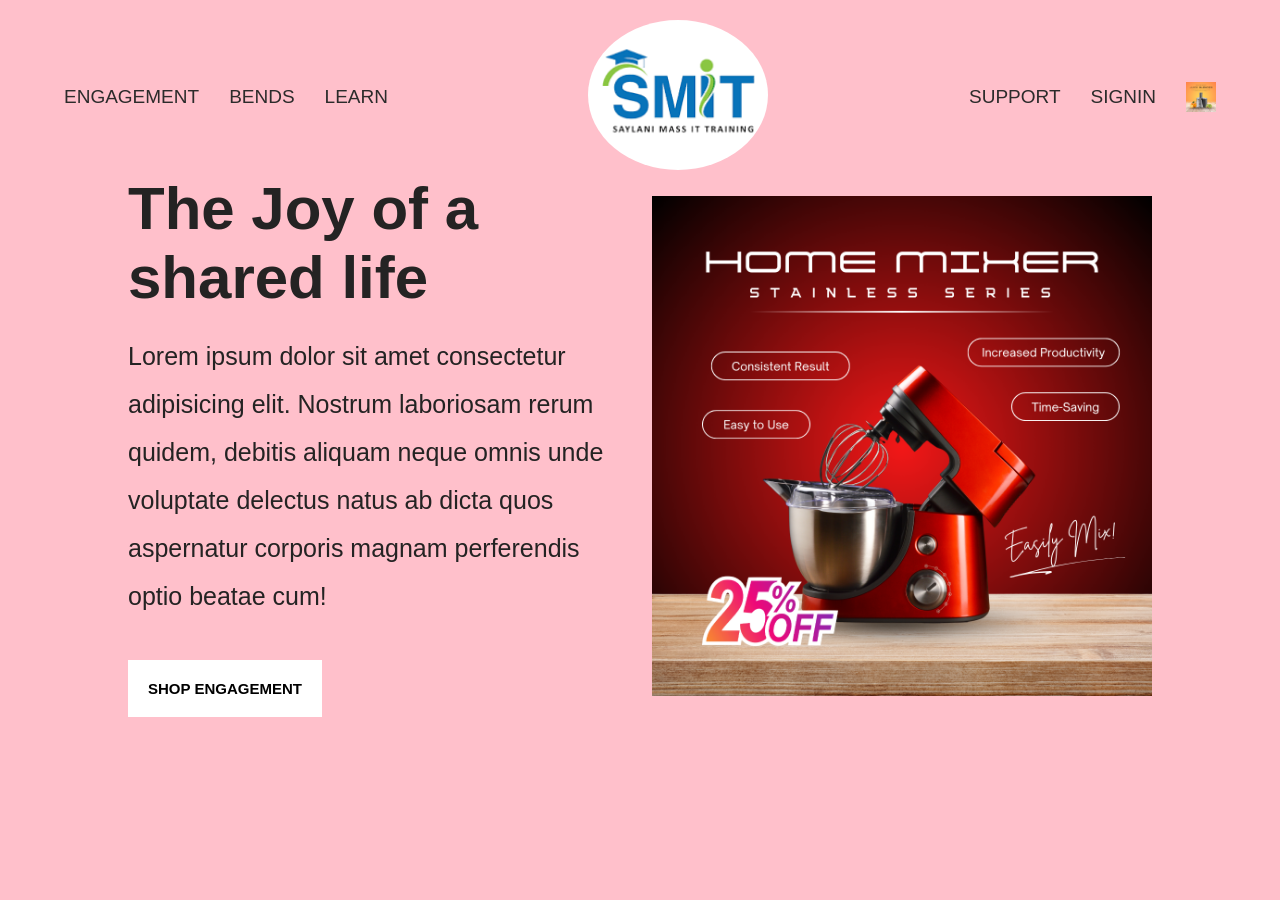
<file: 6 Dec/index.html>
<!DOCTYPE html>
<html lang="en">
<head>
    <meta charset="UTF-8">
    <meta name="viewport" content="width=device-width, initial-scale=1.0">
    <title>media quairy </title>
    <!-- 6/12/25 -->
    <link rel="stylesheet" href="style.css">
</head>
<body>
    
    <!-- navbar -->

    <div class="container">
        <div class="sec1">
            <a href="#">ENGAGEMENT </a>
            <a href="#">BENDS </a>
            <a href="#">LEARN </a>
        </div>
        <div class="logo">
            <img src="smit logo.png" alt="Logo" />
        </div>
        <div class="sec1">
            <a href="#">SUPPORT </a>
            <a href="#">SIGNIN </a>
            <img src="download2.png" alt="Search" />
        </div>
        <div class="menu">
            <img src="download3.jpg" alt="list icon" />
        </div>
    </div>

    <!-- hero section -->
    <div class="main-container">
        <div class="left-sec">
            <h1>The Joy of a shared life </h1>
            <p>Lorem ipsum dolor sit amet consectetur adipisicing elit. Nostrum laboriosam rerum quidem, debitis aliquam
                neque omnis unde voluptate delectus natus ab dicta quos aspernatur corporis magnam perferendis optio
                beatae cum!</p>
            <button>SHOP ENGAGEMENT</button>
        </div>
        <div class="right-sec">
            <img src="download1.png" alt="hero image" />
        </div>
    </div>

</body>
</html>
</file>
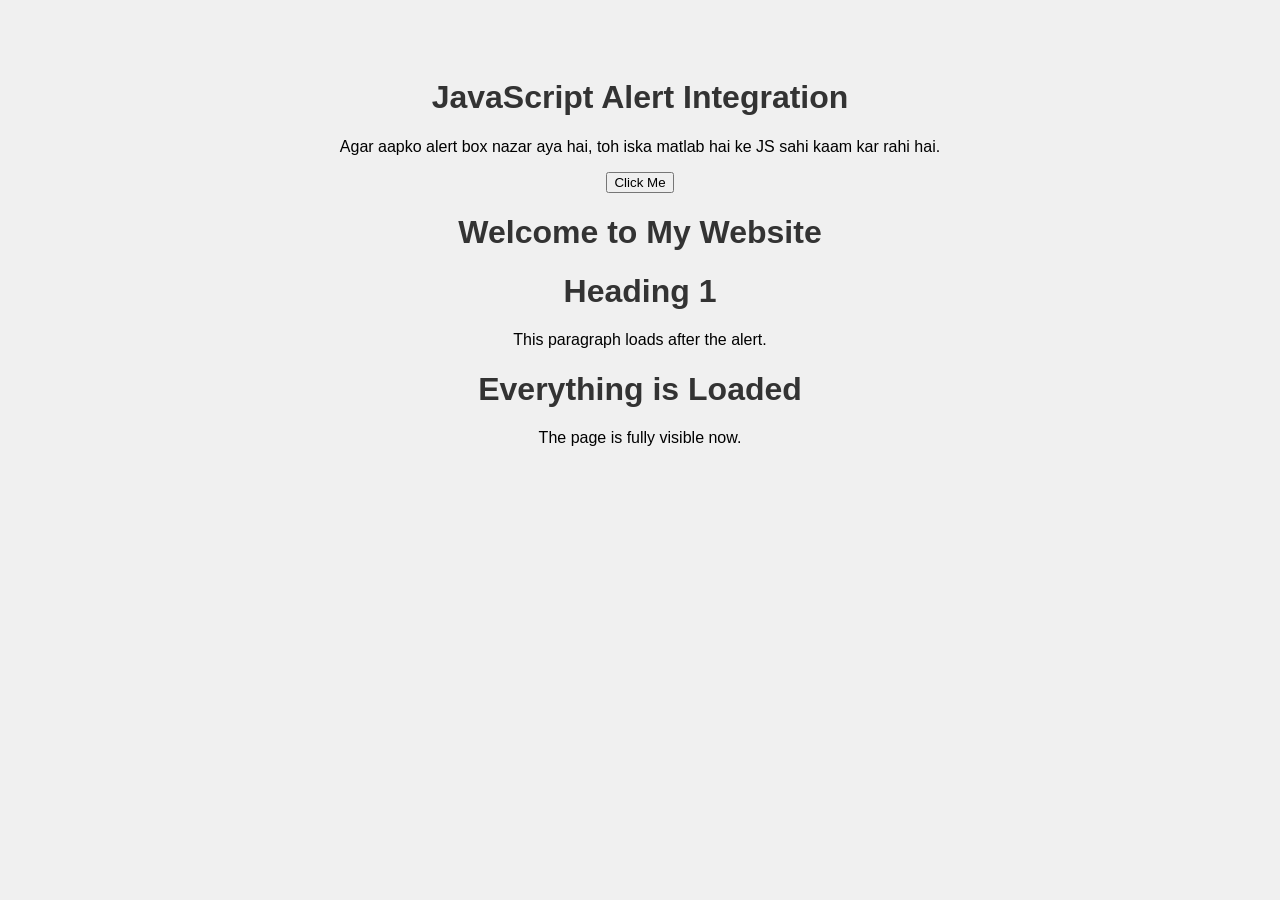
<file: chp 1/index.html>
<!DOCTYPE html>
<html lang="en">
<head>
    <meta charset="UTF-8">
    <meta name="viewport" content="width=device-width, initial-scale=1.0">
    <title>chepter 1</title>

    <script>

// q - 1. Write a script to greet your website visitor using JS alert
// box.

        // Website visitor ko greet karne ke liye alert box
alert("Welcome to our website! Hope you have a great experience.");




// q - 1. Write a script to greet your website visitor using JS alert
// box.

// Error message dikhane ke liye alert box
alert("Error! Please enter a valid password.");





// q - 3. Write a script to display following message on your web
// page: (Hint : Use line break)

// Alert box mein line break (\n) ke saath message dikhana
alert("Welcome to JS Land...\nHappy Coding!");






// q - 4. Write a script to display following messages in sequence:

// Pehla alert message
alert("Welcome to JS Land...");

// Dusra alert message jo pehle ke baad aayega
alert("Happy Coding!\nPrevent this page from creating additional dialogs.");





// q - 5. Generate the following message through browser’s
// developer console:

alert("Hello... I can run JS through my web browser's console");





// q - 6. Make use of alerts in your new/existing HTML & CSS
// project.
    
        // 1. Alert jo page load hote hi nazar aaye
        alert("Welcome to my new HTML & CSS project!");
    


//      q - 7. Practice placement of <scrip></scrip> element in
// following sections of your project in exercise 6:
// a. Head
// b. Body (before your page’s HTML)

// ALERTS | JAVASCRIPT

// Page 3 of 3

// c. Body (inside your page’s HTML)
// d. Body (after your page’s HTML) 
     
     alert("I am in the Head section");
    </script>


    <!-- q - 6 -->
    <style>
        /* Thori si CSS taake page acha lage */
        body {
            background-color: #f0f0f0;
            font-family: Arial, sans-serif;
            text-align: center;
            padding-top: 50px;
        }
        h1 { color: #333; }
    </style>
</head>
<body>

    <!-- q -6 -->
     <h1>JavaScript Alert Integration</h1>
    <p>Agar aapko alert box nazar aya hai, toh iska matlab hai ke JS sahi kaam kar rahi hai.</p>

    <button onclick="alert('You clicked the button!')">Click Me</button>



<!-- q - 7 -->
 <script>
        alert("I am in the Body (Before HTML)");
    </script>
    
    <h1>Welcome to My Website</h1>

<!-- q - 7 -->

    <h1>Heading 1</h1>
    <script>
        alert("I am inside the HTML content");
    </script>
    <p>This paragraph loads after the alert.</p>

    <!-- q - 7 -->
     
     <h1>Everything is Loaded</h1>
    <p>The page is fully visible now.</p>

    <script>
        alert("I am at the end of the Body");
    </script>
</body>
</html>
</file>
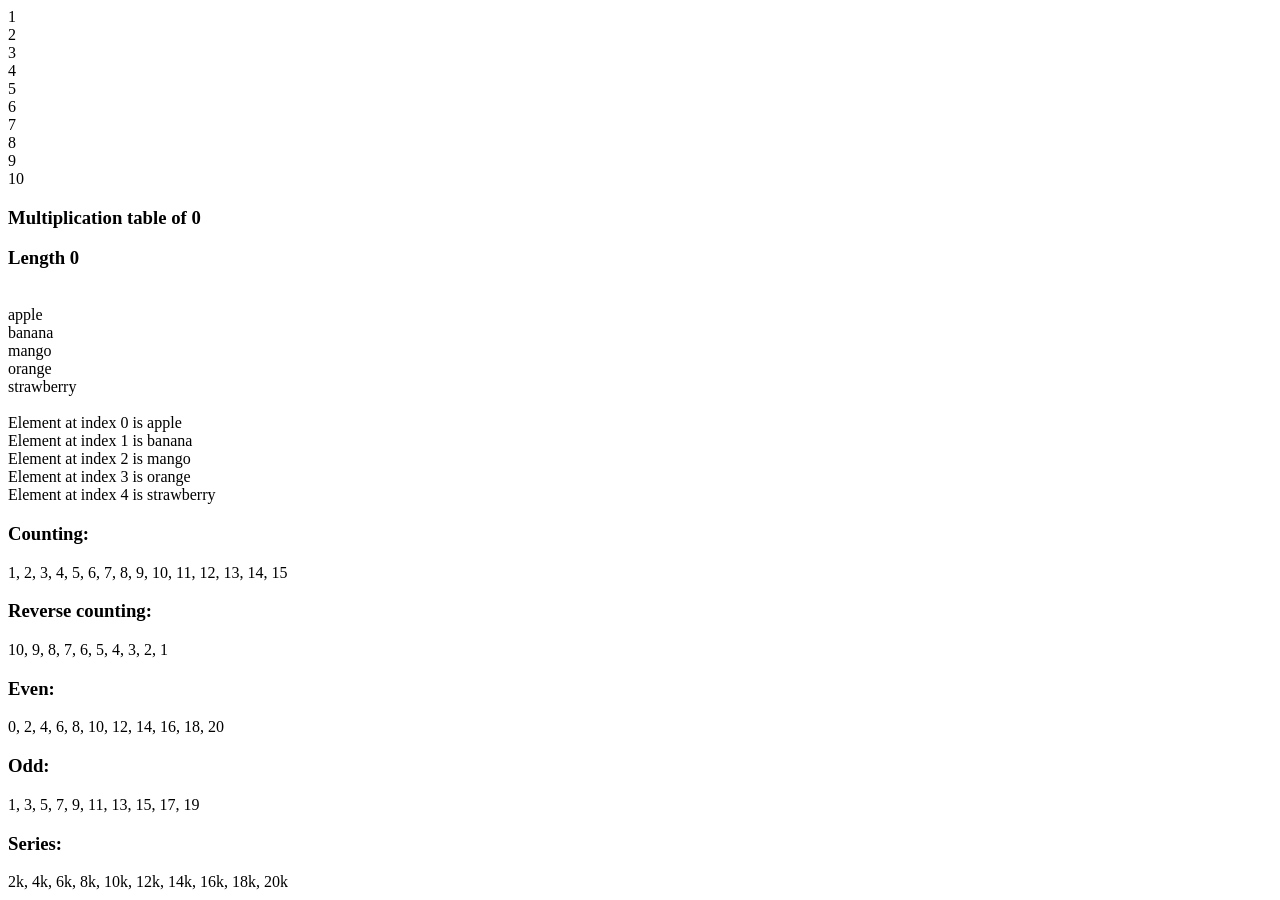
<file: chp 17 to 20/index.html>
<!DOCTYPE html>
<html lang="en">
<head>
    <meta charset="UTF-8">
    <meta name="viewport" content="width=device-width, initial-scale=1.0">
    <title>chepter 17 to 20</title>
    <script>
//       q - 1  
//       1. Declare and initialize an empty multidimensional array.
// (Array of arrays)
  

// Sirf aik khali array jo arrays ko hold karega
var mainArray = [];

// Aik aisa array jis mein 3 khali arrays pehle se mojood hain
var multiArray = [[], [], []];

multiArray[0].push("Apple"); // Pehle row mein "Apple" chala gaya





// q - 2
// 2. Declare and initialize a multidimensional array
// representing the following matrix:


// Multidimensional array initialize karna jo matrix ko represent kare
var matrix = [
    [0, 1, 2, 3],
    [1, 0, 1, 2],
    [2, 1, 0, 1]
];

// Browser console par check karne ke liye (Optional)
console.log(matrix);





// q - 3
// 3. Write a program to print numeric counting from 1 to 10.

// Numeric counting 1 se 10 tak print karne ke liye loop
for (var i = 1; i <= 10; i++) {
    document.write(i + "<br>");
}





// q - 4
// 4. Write a program to print multiplication table of any
// number using for loop. Table number & length should be
// taken as an input from user.


// 1. User se table number aur length input lein
var tableNum = Number(prompt("Enter a number to show its multiplication table:"));
var tableLength = Number(prompt("Enter length of multiplication table:"));

// 2. Heading print karein
document.write("<h3>Multiplication table of " + tableNum + "</h3>");
document.write("<h3>Length " + tableLength + "</h3><br>");

// 3. Loop ke zariye table print karein
for (var i = 1; i <= tableLength; i++) {
    document.write(tableNum + " x " + i + " = " + (tableNum * i) + "<br>");
}






// q - 5
// 5. Write a program to print items of the following array
// using for loop:
// fruits = [“apple”, “banana”, “mango”, “orange”,
// “strawberry”]


// 5. Fruits array initialize karein
var fruits = ["apple", "banana", "mango", "orange", "strawberry"];

// Pehle fruits ki list print karein
for (var i = 0; i < fruits.length; i++) {
    document.write(fruits[i] + "<br>");
}

document.write("<br>"); // Thora gap dene ke liye

// Phir har fruit ka index position print karein
for (var j = 0; j < fruits.length; j++) {
    document.write("Element at index " + j + " is " + fruits[j] + "<br>");
}





// q - 6
// 6. Generate the following series in your browser. See
// example output.
// a. Counting: 1, 2, 3, 4, 5, 6, 7, 8, 9, 10, 11, 12, 13, 14, 15
// b. Reverse counting: 10, 9, 8, 7, 6, 5, 4, 3, 2, 1
// c. Even: 0, 2, 4, 6, 8, 10, 12, 14, 16, 18, 20
// d. Odd: 1, 3, 5, 7, 9, 11, 13, 15, 17, 19
// e. Series: 2k, 4k, 6k, 8k, 10k, 12k, 14k, 16k, 18k, 20k


// a. Counting: 1 to 15
document.write("<h3>Counting:</h3>");
var counting = "";
for (var i = 1; i <= 15; i++) {
    counting += i + (i === 15 ? "" : ", ");
}
document.write(counting + "<br>");

// b. Reverse counting: 10 to 1
document.write("<h3>Reverse counting:</h3>");
var reverse = "";
for (var i = 10; i >= 1; i--) {
    reverse += i + (i === 1 ? "" : ", ");
}
document.write(reverse + "<br>");

// c. Even: 0 to 20
document.write("<h3>Even:</h3>");
var even = "";
for (var i = 0; i <= 20; i += 2) {
    even += i + (i === 20 ? "" : ", ");
}
document.write(even + "<br>");

// d. Odd: 1 to 19
document.write("<h3>Odd:</h3>");
var odd = "";
for (var i = 1; i <= 19; i += 2) {
    odd += i + (i === 19 ? "" : ", ");
}
document.write(odd + "<br>");

// e. Series: 2k, 4k, 6k... to 20k
document.write("<h3>Series:</h3>");
var series = "";
for (var i = 2; i <= 20; i += 2) {
    series += i + "k" + (i === 20 ? "" : ", ");
}
document.write(series + "<br>");





// q - 7
// 7. You have an array
// A = [“cake”, “apple pie”, “cookie”, “chips”, “patties”]
// Write a program to enable “search by user input” in an
// array.
// After searching, prompt the user whether the given item is
// found in the list or not. Example:


// 1. Array initialize karein
var A = ["cake", "apple pie", "cookie", "chips", "patties"];

// 2. User se input lein
var userInput = prompt("Welcome to ABC Bakery. What do you want to order sir/ma'am?").toLowerCase();

// 3. Search logic
var isFound = false;
var indexNum;

for (var i = 0; i < A.length; i++) {
    if (A[i] === userInput) {
        isFound = true;
        indexNum = i;
        break; // Item mil gaya toh mazeed check karne ki zaroorat nahi
    }
}

// 4. Result display karein
if (isFound) {
    document.write(userInput + " is <b>available</b> at index " + indexNum + " in our bakery");
} else {
    document.write("We are sorry. " + userInput + " is <b>not available</b> in our bakery");
}






// q - 8
// 8. Write a program to identify the largest number in the
// given array.
// A = [24, 53, 78, 91, 12].

//part 1 largest number
var A = [24, 53, 78, 91, 12];
var largest = A[0]; // Farz kiya ke 24 sab se bara hai

for (var i = 1; i < A.length; i++) {
    if (A[i] > largest) {
        largest = A[i]; // Agar koi aur bara mila, toh usay 'largest' bana do
    }
}

document.write("Array items: " + A.join(",") + "<br>");
document.write("The largest number is " + largest);




// q - 9
// 9. Write a program to identify the smallest number in the
// given array.
// A = [24, 53, 78, 91, 12]
//part 2  smallest number
var A = [24, 53, 78, 91, 12];
var smallest = A[0];

for (var i = 1; i < A.length; i++) {
    if (A[i] < smallest) {
        smallest = A[i]; // Agar koi aur chota mila, toh usay 'smallest' bana do
    }
}

document.write("Array items: " + A.join(",") + "<br>");
document.write("The smallest number is " + smallest);


// q - 10  
// 10. Write a program to print multiples of 5 ranging 1 to
//100.
// Multiples of 5 (1 to 100)
var multiples = [];

for (var i = 5; i <= 100; i += 5) {
    multiples.push(i);
}

document.write(multiples.join(", "));
    </script>
</head>
<body>
    
</body>
</html>
</file>
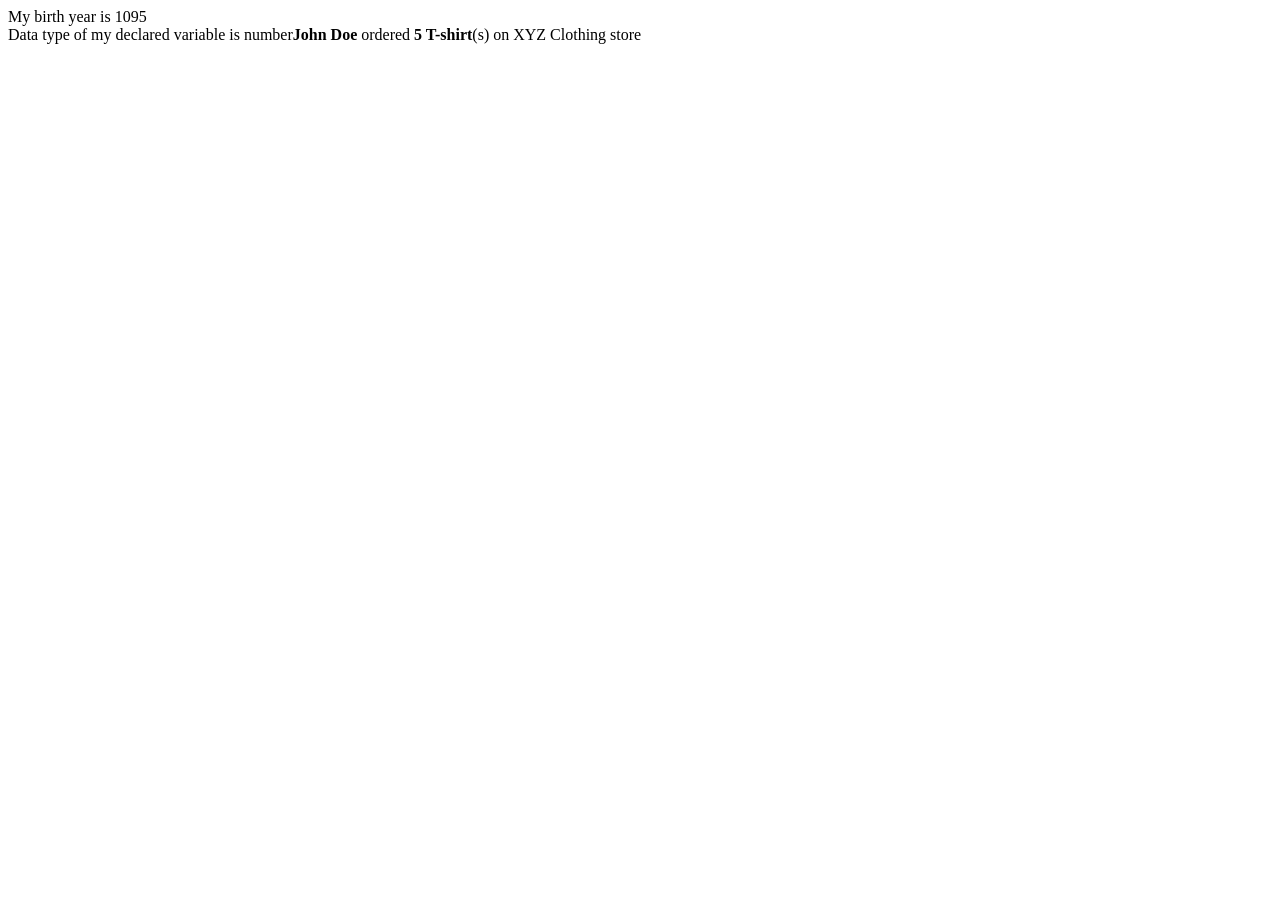
<file: chp 3/index.html>
<!DOCTYPE html>
<html lang="en">
<head>
    <meta charset="UTF-8">
    <meta name="viewport" content="width=device-width, initial-scale=1.0">
    <title>chepter 3</title>
    <script>

//     q-   1. Declare a variable called age & assign to it your age. Show
// your age in an alert box.

        // 1. Age variable banana aur usmein number store karna
var age = 15;

// 2. Alert box mein variable ko text ke sath jor kar dikhana
alert("I am " + age + " years old");





// q- 2. Declare & initialize a variable to keep track of how many
// times a visitor has visited a web page. Show his/her
// number of visits on your web page. For example: “You
// have visited this site N times”. 

// 1. Variable declare aur initialize karna
var visitCount = 14;

// 2. Alert box mein message dikhana
alert("You have visited this site " + visitCount + " times");




// q - 3. Declare a variable called birthYear & assign to it your
// birth year. Show the following message in your browser:

// 1. Variable declare karna aur birth year assign karna
var birthYear = 1995;

// 2. Browser ki screen par message aur data type dikhana
document.write("My birth year is " + 1095);
document.write("<br>Data type of my declared variable is " + typeof 1095);





// q - 4. A visitor visits an online clothing store
// www.xyzClothing.com . Write a script to store in variables
// the following information:
// a. Visitor’s name
// b. Product title
// c. Quantity i.e. how many products a visitor wants to
// order
// Show the following message in your browser: “John
// Doe ordered 5 T-shirt(s) on XYZ Clothing store”.



// 1. Variables mein data store karna
var visitorName = "John Doe";
var productTitle = "T-shirt";
var quantity = 5;

// 2. Browser ki screen par message dikhana (String Concatenation)
document.write("<b>" + visitorName + "</b> ordered " + "<b>" + quantity + " " + productTitle + "</b>(s) on XYZ Clothing store");
    </script>
</head>
<body>
    
</body>
</html>
</file>
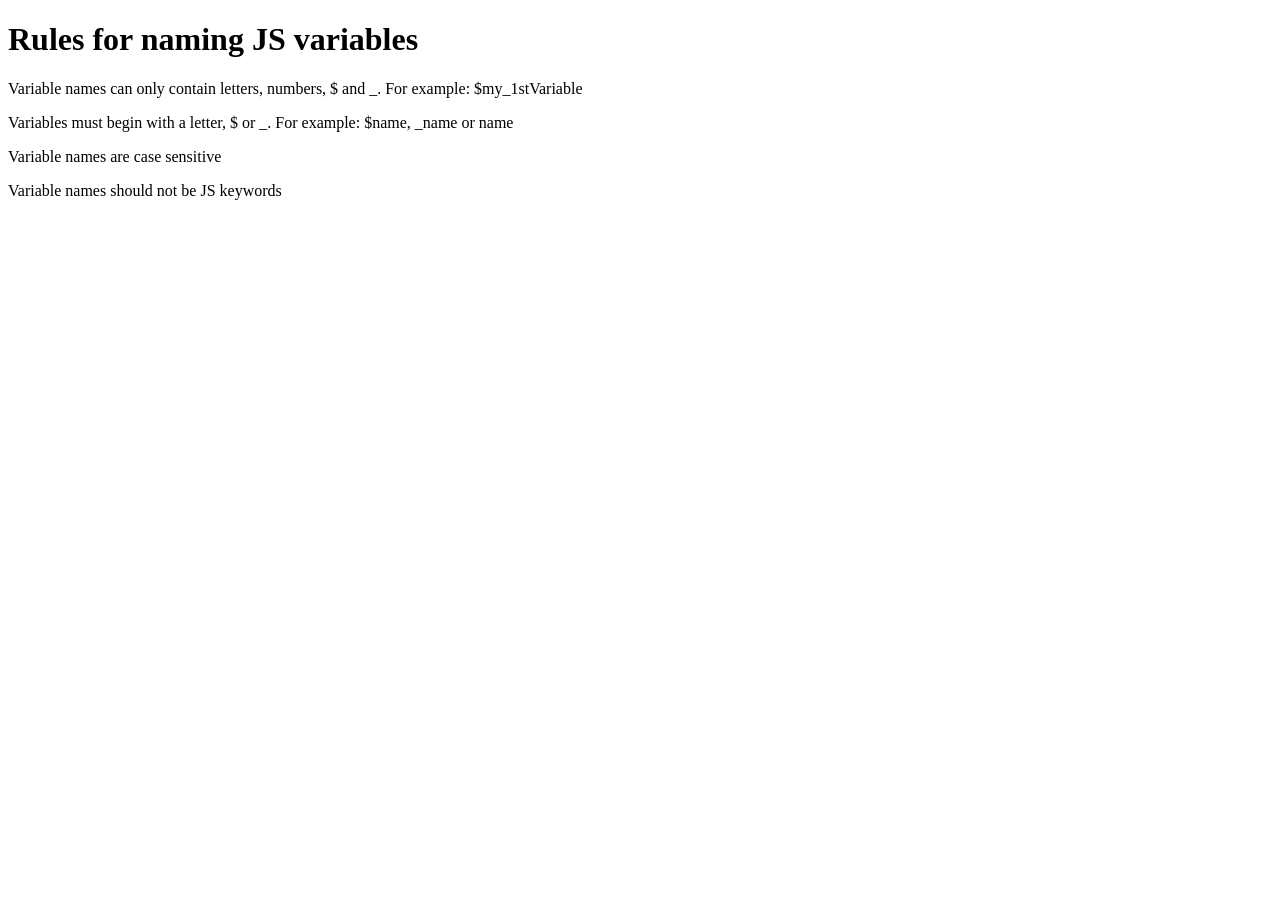
<file: chp 4/index.html>
<!DOCTYPE html>
<html lang="en">
<head>
    <meta charset="UTF-8">
    <meta name="viewport" content="width=device-width, initial-scale=1.0">
    <title>chepter 4</title>

    <script>

// q - 1. Declare 3 variables in one statement.

        // Ek hi statement (line) mein 3 variables declare karna
var firstName = "John", lastName = "Doe", age = 25;

// 2
var x = 5, y = 10, z = 15;

// 3
var user = "Ali", 
    department = "Computer Science", 
    id = 101;



// q - 2. Declare 5 legal & 5 illegal variable names.

// --- 5 LEGAL VARIABLE NAMES ---
var myName = "Zeeshan";     // Letter se shuru
var $price = 500;           // $ sign se shuru
var _user_age = 25;         // Underscore se shuru
var user123 = "Ali";        // Number aakhir mein
var firstName = "Ahmed";    // camelCase (Standard)

console.log("Legal variables are working fine!");


// --- 5 ILLEGAL VARIABLE NAMES (Inhein uncomment karenge toh error aayega) ---

// var 1stVisitor = "John";  // GHALAT: Number se shuru nahi ho sakta
// var my-variable = 10;     // GHALAT: Hyphen (-) allowed nahi hai
// var user name = "Sara";   // GHALAT: Space allowed nahi hai
// var var = "test";         // GHALAT: 'var' aik reserved keyword hai
// var alert! = "Hello";     // GHALAT: Special character (!) allowed nahi hai




// q - 3. Display this in your browser

// a) A heading stating “Rules for naming JS variables”
// b) Variable names can only contain ______, ______,
// ______ and ______.
// For example $my_1stVariable
// c) Variables must begin with a ______, ______ or
// _____. For example $name, _name or name
// d) Variable names are case _________
// e) Variable names should not be JS _________

// Heading display karna
document.write("<h1>Rules for naming JS variables</h1>");

// Rules display karna
document.write("<p>Variable names can only contain letters, numbers, $ and _. For example: $my_1stVariable</p>");
document.write("<p>Variables must begin with a letter, $ or _. For example: $name, _name or name</p>");
document.write("<p>Variable names are case sensitive</p>");
document.write("<p>Variable names should not be JS keywords</p>");


// b) Variable names can only "contain" , "numbers", "$" and "_".

// c) Variables must begin with a "letter", "$"" or "_".

// d) Variable names are case "sensitive".

// e) Variable names should not be JS "keywords".
    </script>
</head>
<body>
    
</body>
</html>
</file>
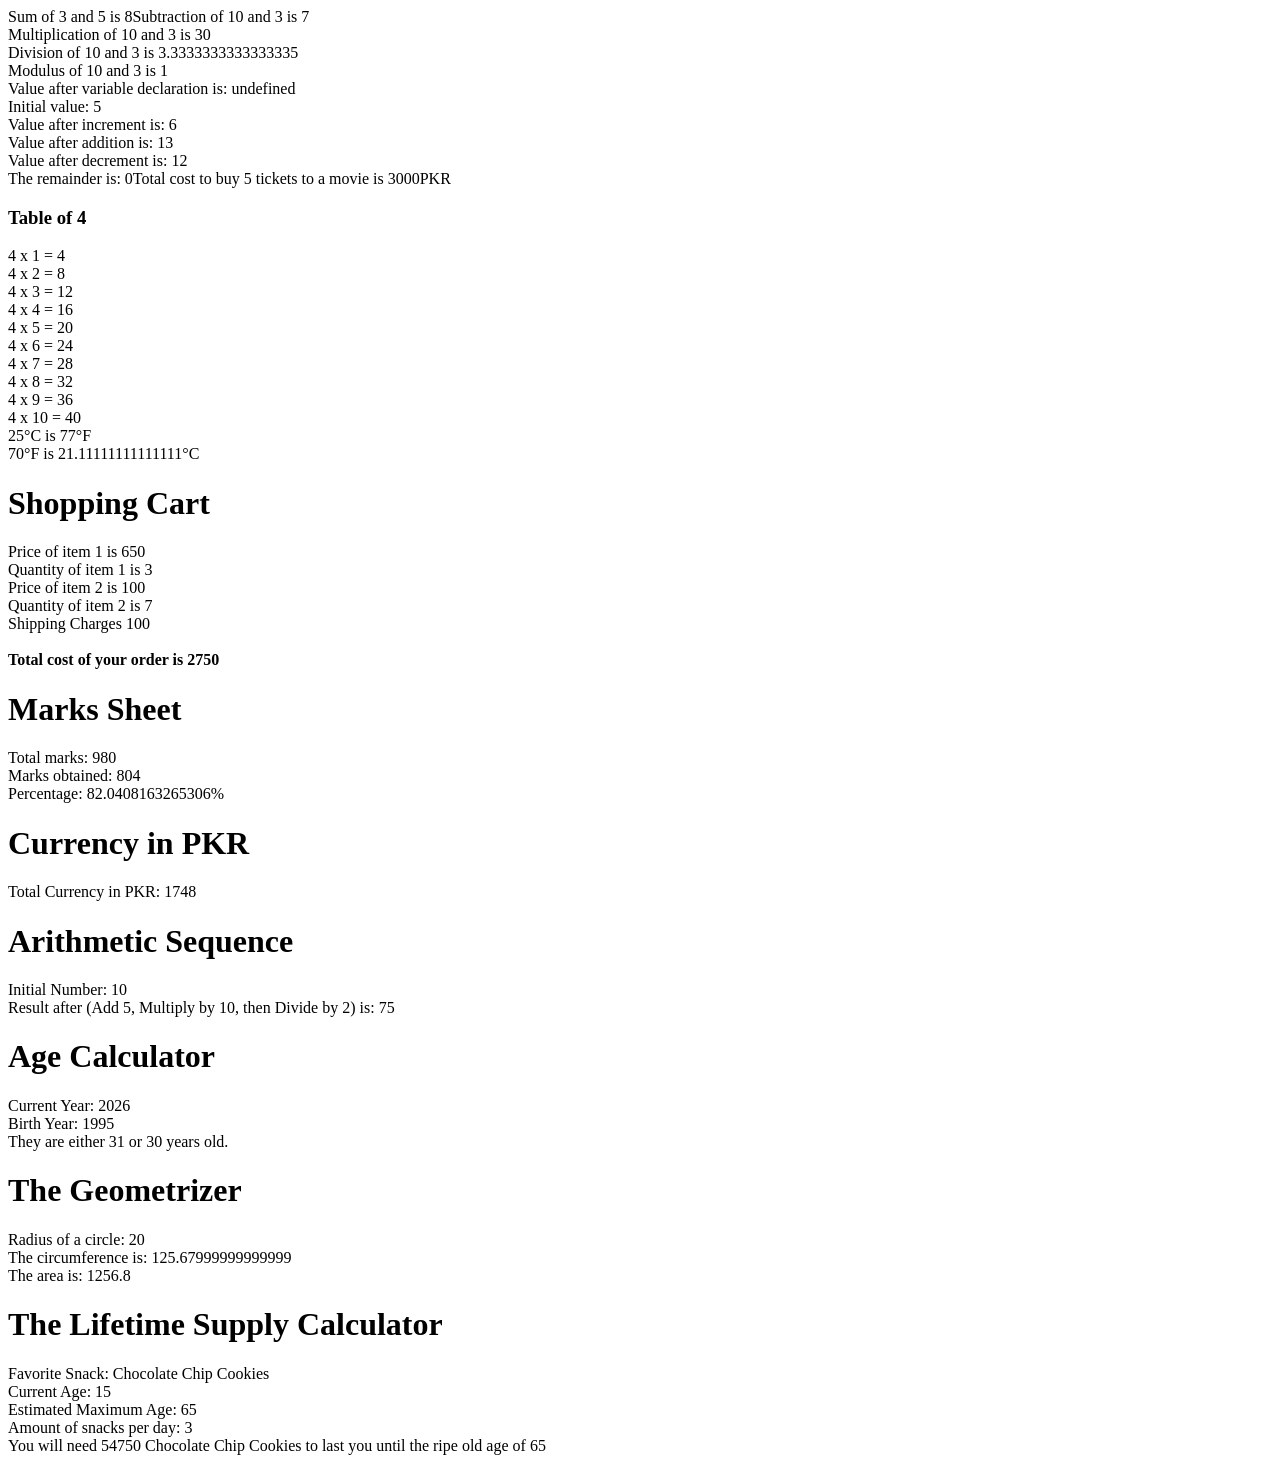
<file: chp 5/index.html>
<!DOCTYPE html>
<html lang="en">
<head>
    <meta charset="UTF-8">
    <meta name="viewport" content="width=device-width, initial-scale=1.0">
    <title>chepter 5</title>

    <script>
//         q - 1.
//  Write a program that take two numbers & add them in a
// new variable. Show the result in your browser.

// 1. Do numbers declare karein
var num1 = 3;
var num2 = 5;

// 2. Unhein add karke naye variable mein store karein
var result = num1 + num2;

// 3. Result ko browser ki screen par display karein
document.write("Sum of " + num1 + " and " + num2 + " is " + result);




// q - 2.
//  Repeat task1 for subtraction, multiplication, division &
// modulus.

// Do numbers declare karein
var num1 = 10;
var num2 = 3;

// 1. Subtraction (Tafreeq)
var sub = num1 - num2;
document.write("Subtraction of " + num1 + " and " + num2 + " is " + sub + "<br>");

// 2. Multiplication (Zarab)
var mult = num1 * num2;
document.write("Multiplication of " + num1 + " and " + num2 + " is " + mult + "<br>");

// 3. Division (Taqseem)
var div = num1 / num2;
document.write("Division of " + num1 + " and " + num2 + " is " + div + "<br>");

// 4. Modulus (Baqi/Remainder)
var mod = num1 % num2;
document.write("Modulus of " + num1 + " and " + num2 + " is " + mod + "<br>");






// q - 3.
//  Do the following using JS Mathematic Expressions
// a. Declare a variable.
// b. Show the value of variable in your browser like “Value
// after variable declaration is: ??”.
// c. Initialize the variable with some number.
// d. Show the value of variable in your browser like “Initial
// value: 5”.
// e. Increment the variable.
// f. Show the value of variable in your browser like “Value
// after increment is: 6”.
// g. Add 7 to the variable.
// h. Show the value of variable in your browser like “Value

// MATH EXPRESSIONS | JAVASCRIPT

// Page 2 of 9

// after addition is: 13”.
// i. Decrement the variable.
// j. Show the value of variable in your browser like “Value
// after decrement is: 12”.
// k. Show the remainder after dividing the variable’s value
// by 3.
// l. Output : “The remainder is : 0”.


// a. Declare a variable.
var myNum;

// b. Show the value of variable after declaration.
document.write("Value after variable declaration is: " + myNum + "<br>");

// c. Initialize the variable with some number.
myNum = 5;

// d. Show the initial value.
document.write("Initial value: " + myNum + "<br>");

// e. Increment the variable.
myNum++;

// f. Show the value after increment.
document.write("Value after increment is: " + myNum + "<br>");

// g. Add 7 to the variable.
myNum = myNum + 7;

// h. Show the value after addition.
document.write("Value after addition is: " + myNum + "<br>");

// i. Decrement the variable.
myNum--;

// j. Show the value after decrement.
document.write("Value after decrement is: " + myNum + "<br>");

// k & l. Show the remainder after dividing by 3.
var remainder = myNum % 3;
document.write("The remainder is: " + remainder);






// q - 4
// . Cost of one movie ticket is 600 PKR. Write a script to
// store
// ticket price in a variable & calculate the cost of buying 5
// tickets
// to a movie. Example output:

// 1. Ek ticket ki qeemat variable mein store karein
var ticketPrice = 600;

// 2. 5 tickets ki total cost calculate karein
var totalCost = ticketPrice * 5;

// 3. Result ko browser mein display karein
document.write("Total cost to buy 5 tickets to a movie is " + totalCost + "PKR");







// q - 5.
//  Write a script to display multiplication table of any
// number in your browser. E.g


// Jis number ka table chahiye usay variable mein store karein
var num = 4;

document.write("<h3>Table of " + num + "</h3>");

// For loop ka istemal karte hue 1 se 10 tak table print karein
for (var i = 1; i <= 10; i++) {
    document.write(num + " x " + i + " = " + (num * i) + "<br>");
}





// q - 6
// 6. The Temperature Converter: It’s hot out! Let’s make a
// converter based on the steps here.
// a. Store a Celsius temperature into a variable.
// b. Convert it to Fahrenheit & output “NNoC is NNoF”.
// c. Now store a Fahrenheit temperature into a variable.
// d. Convert it to Celsius & output “NNoF is NNoC”.

// --- CELSIUS TO FAHRENHEIT ---

// a. Celsius temperature ko variable mein store karein
var cTemp = 25;

// b. Convert karne ka formula: (C * 9/5) + 32
var fResult = (cTemp * 9 / 5) + 32;

// Output display karein
document.write(cTemp + "°C is " + fResult + "°F <br>");


// --- FAHRENHEIT TO CELSIUS ---

// c. Fahrenheit temperature ko variable mein store karein
var fTemp = 70;

// d. Convert karne ka formula: (F - 32) * 5/9
var cResult = (fTemp - 32) * 5 / 9;

// Output display karein
document.write(fTemp + "°F is " + cResult + "°C");





// q - 7
// 7. Write a program to implement checkout process of a
// shopping cart system for an e-commerce website. Store
// the following in variables

// MATH EXPRESSIONS | JAVASCRIPT

// Page 5 of 9

// a. Price of item 1
// b. Price of item 2
// c. Ordered quantity of item 1
// d. Ordered Quantity of item 2
// e. Shipping charges
// Compute the total cost & show the receipt in your browser.


// Variables mein data store karna
var price1 = 650;          // a. Price of item 1
var quantity1 = 3;         // c. Ordered quantity of item 1

var price2 = 100;          // b. Price of item 2
var quantity2 = 7;         // d. Ordered quantity of item 2

var shippingCharges = 100; // e. Shipping charges

// Total cost ki calculation
// (Price1 * Quantity1) + (Price2 * Quantity2) + Shipping
var totalCost = (price1 * quantity1) + (price2 * quantity2) + shippingCharges;

// Browser mein receipt display karna
document.write("<h1>Shopping Cart</h1>");

document.write("Price of item 1 is " + price1 + "<br>");
document.write("Quantity of item 1 is " + quantity1 + "<br>");
document.write("Price of item 2 is " + price2 + "<br>");
document.write("Quantity of item 2 is " + quantity2 + "<br>");
document.write("Shipping Charges " + shippingCharges + "<br><br>");

document.write("<strong>Total cost of your order is " + totalCost + "</strong>");





// q - 8
// 8. Store total marks & marks obtained by a student in 2
// variables. Compute the percentage & show the result in
// your browser

// 1. Total marks aur obtained marks store karein
var totalMarks = 980;
var marksObtained = 804;

// 2. Percentage compute (calculate) karein
var percentage = (marksObtained / totalMarks) * 100;

// 3. Result ko browser mein display karein
document.write("<h1>Marks Sheet</h1>");

document.write("Total marks: " + totalMarks + "<br>");
document.write("Marks obtained: " + marksObtained + "<br>");
document.write("Percentage: " + percentage + "%");





// q - 9
// 9. Assume we have 10 US dollars & 25 Saudi Riyals. Write a
// script to convert the total currency to Pakistani Rupees.
// Perform all calculations in a single expression.
// (Exchange rates : 1 US Dollar = 104.80 Pakistani Rupee
// and 1 Saudi Riyal = 28 Pakistani Rupee)


// Data aur Rates:
// 10 USD (Rate: 104.80)
// 25 SAR (Rate: 28)

// Single expression mein calculation
var totalInPKR = (10 * 104.80) + (25 * 28);

// Result display karna
document.write("<h1>Currency in PKR</h1>");
document.write("Total Currency in PKR: " + totalInPKR);





// q - 10
// 10. Write a program to initialize a variable with some
// number and do arithmetic in following sequence:
// a. Add 5
// b. Multiply by 10
// c. Divide the result by 2
// Perform all calculations in a single expression.


// 1. Aik variable ko number se initialize karein
var num = 10;

// 2. Single expression mein calculation karein:
// (Step a: Add 5) -> (Step b: Multiply by 10) -> (Step c: Divide by 2)
var result = ((num + 5) * 10) / 2;

// 3. Result ko browser mein display karein
document.write("<h1>Arithmetic Sequence</h1>");
document.write("Initial Number: " + num + "<br>");
document.write("Result after (Add 5, Multiply by 10, then Divide by 2) is: " + result);





// q - 11
// 11. The Age Calculator: Forgot how old someone is?
// Calculate it!
// a. Store the current year in a variable.
// b. Store their birth year in a variable.
// c. Calculate their 2 possible ages based on the stored
// values.
// Output them to the screen like so: “They are either NN or NN
// years old”.


// a. Current year ko variable mein store karein
var currentYear = 2026;

// b. Birth year ko variable mein store karein
var birthYear = 1995;

// c. Do possible ages calculate karein
var age1 = currentYear - birthYear;
var age2 = age1 - 1;

// Output display karein
document.write("<h1>Age Calculator</h1>");
document.write("Current Year: " + currentYear + "<br>");
document.write("Birth Year: " + birthYear + "<br>");
document.write("They are either " + age1 + " or " + age2 + " years old.");





// q - 12
// 12. The Geometrizer: Calculate properties of a circle.
// a. Store a radius into a variable.

// MATH EXPRESSIONS | JAVASCRIPT

// Page 8 of 9
// b. Calculate the circumference based on the radius, and
// output “The circumference is NN”.
// (Hint : Circumference of a circle = 2 π r , π = 3.142)
// Calculate the area based on the radius, and output “The
// area is NN”. (Hint : Area of a circle = π r2, π = 3.142).


// a. Radius ko variable mein store karein
var radius = 20;
var pi = 3.142;

// b. Circumference calculate karein (Formula: 2 * pi * r)
var circumference = 2 * pi * radius;

// c. Area calculate karein (Formula: pi * r^2)
var area = pi * (radius * radius);

// Output display karein
document.write("<h1>The Geometrizer</h1>");
document.write("Radius of a circle: " + radius + "<br>");
document.write("The circumference is: " + circumference + "<br>");
document.write("The area is: " + area);




// q - 13
// 13. The Lifetime Supply Calculator: Ever wonder how
// much a “lifetime supply” of your favorite snack is?
// Wonder no more.
// a. Store your favorite snack into a variable
// b. Store your current age into a variable.
// c. Store a maximum age into a variable.
// d. Store an estimated amount per day (as a number).
// e. Calculate how many would you eat total for the rest of
// your life.
// Output the result to the screen like so: “You will need
// NNNN to last you until the ripe old age of NN”.


// a. Favorite snack store karein
var favoriteSnack = "Chocolate Chip Cookies";

// b. Current age store karein
var currentAge = 15;

// c. Maximum age (estimated) store karein
var maxAge = 65;

// d. Per day kitni amount khate hain?
var amountPerDay = 3;

// e. Total calculation karein
// (Baaki bache hue saal) * (Saal ke din) * (Rozana ki miqdar)
var totalNeeded = (maxAge - currentAge) * 365 * amountPerDay;

// Result display karna
document.write("<h1>The Lifetime Supply Calculator</h1>");
document.write("Favorite Snack: " + favoriteSnack + "<br>");
document.write("Current Age: " + currentAge + "<br>");
document.write("Estimated Maximum Age: " + maxAge + "<br>");
document.write("Amount of snacks per day: " + amountPerDay + "<br>");

document.write("You will need " + totalNeeded + " " + favoriteSnack + " to last you until the ripe old age of " + maxAge);

    </script>
</head>
<body>
    
</body>
</html>
</file>
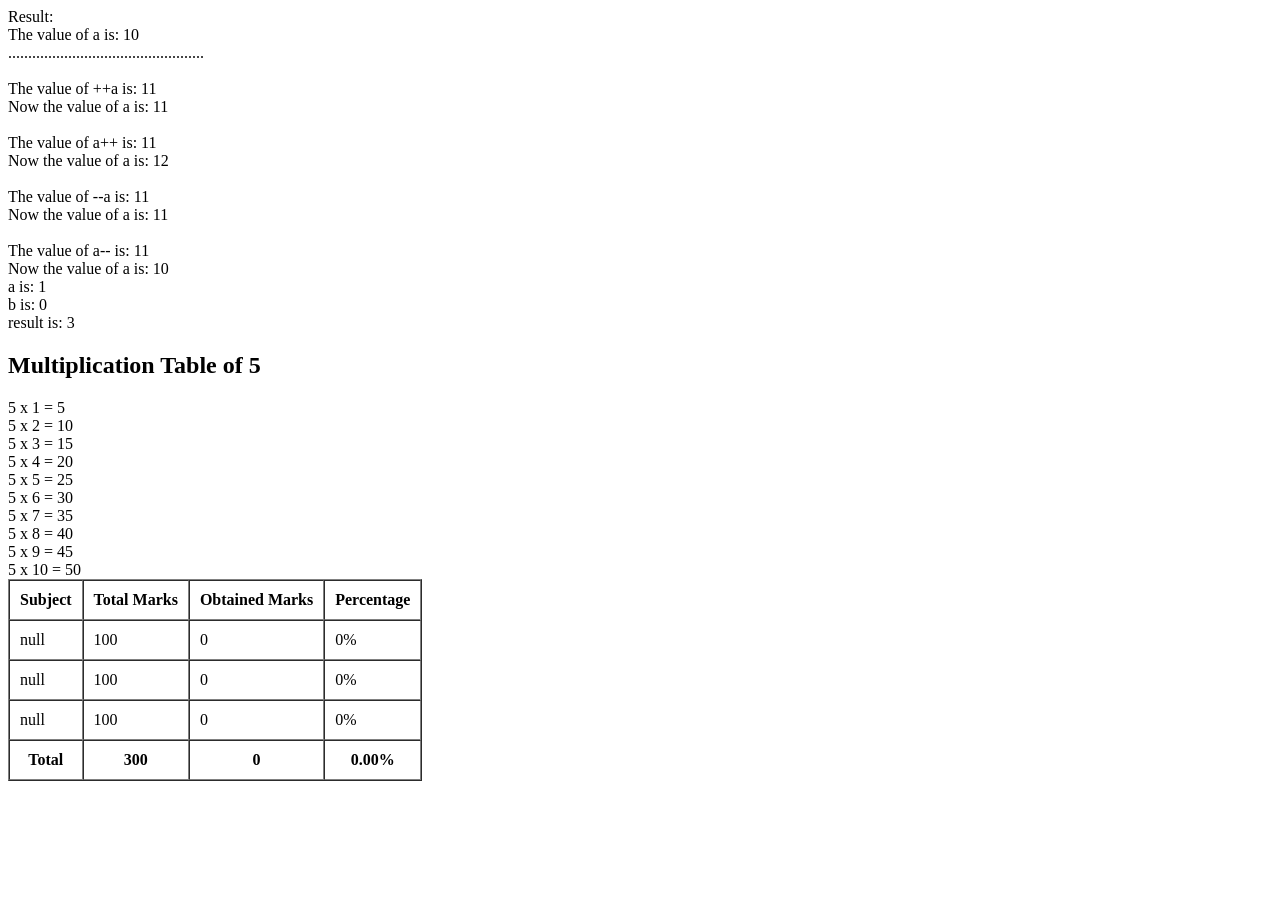
<file: chp 6 to 9/index.html>
<!DOCTYPE html>
<html lang="en">
<head>
    <meta charset="UTF-8">
    <meta name="viewport" content="width=device-width, initial-scale=1.0">
    <title>ceepter 6 to 9</title>
    <script>
//         q- 1. Write a program to take a number in a variable, do the
// required arithmetic to display the following result in your
// browser:
var a = 10;

document.write("Result:<br>");
document.write("The value of a is: " + a + "<br>");
document.write(".................................................<br><br>");

// Stage 1: ++a
document.write("The value of ++a is: " + (++a) + "<br>"); // 11 ho gaya
document.write("Now the value of a is: " + a + "<br><br>");

// Stage 2: a++
document.write("The value of a++ is: " + (a++) + "<br>"); // Pehle 11 dikhayega, phir 12 karega
document.write("Now the value of a is: " + a + "<br><br>");

// Stage 3: --a
document.write("The value of --a is: " + (--a) + "<br>"); // 12 se wapas 11 ho gaya
document.write("Now the value of a is: " + a + "<br><br>");

// Stage 4: a--
document.write("The value of a-- is: " + (a--) + "<br>"); // Pehle 11 dikhayega, phir 10 karega
document.write("Now the value of a is: " + a + "<br>");

//q- 2. What will be the output in variables a, b & result after execution of the following script:
// var a = 2, b = 1;
// var result = --a - --b + ++b + b--;
// Explain the output at each stage:

var a = 2, b = 1;
var result = --a - --b + ++b + b--;

document.write("a is: " + a + "<br>");
document.write("b is: " + b + "<br>");
document.write("result is: " + result);

//q- 3. Write a program that takes input a name from user &
// greet the user.

// 1. User se naam input lena
var userName = prompt("Please enter your name:");

// 2. User ko greet karna
// Agar user ne naam likha hai, to greet karein
if (userName !== null && userName !== "") {
    alert("Hello " + userName + "! Welcome to our website.");
    // Ya phir screen par dikhane ke liye:
    // document.write("<h1>Hello " + userName + "! Welcome to our website.</h1>");
} else {
    alert("Hello Guest! Welcome.");
}

// q -5. Write a program to take input a number from user &
// display it’s multiplication table on your browser. If user
// does not enter a new number, multiplication table of 5
// should be displayed by default.

// 1. User se number lena (Default value 5 rakhi hai)
var num = prompt("Enter a number to display its multiplication table:", 5);

// 2. Check karna ke user ne kuch enter kiya hai ya nahi
// Agar user input khali chorta hai ya 'Cancel' karta hai, toh 5 ka table dikhao
if (num === "" || num === null) {
    num = 5;
}

// 3. Browser par heading dikhana
document.write("<h2>Multiplication Table of " + num + "</h2>");

// 4. Loop ke zariye table print karna (1 se 10 tak)
for (var i = 1; i <= 10; i++) {
    document.write(num + " x " + i + " = " + (num * i) + "<br>");
}

// q-6. Take
// a) Take three subjects name from user and store them in 3
// different variables.
// b) Total marks for each subject is 100, store it in another
// variable.
// c) Take obtained marks for first subject from user and
// stored it in different variable.

// ALERTS | JAVASCRIPT

// Page 3 of 3
// d) Take obtained marks for remaining 2 subjects from user
// and store them in variables.
// e) Now calculate total marks and percentage and show the
// result in browser like this.(Hint: user table)

// a) Subjects ke naam lena
var sub1 = prompt("Enter first subject name:");
var sub2 = prompt("Enter second subject name:");
var sub3 = prompt("Enter third subject name:");

// b) Total marks store karna
var totalMarksPerSubject = 100;

// c) & d) Obtained marks lena
var marks1 = Number(prompt("Enter obtained marks for " + sub1 + ":"));
var marks2 = Number(prompt("Enter obtained marks for " + sub2 + ":"));
var marks3 = Number(prompt("Enter obtained marks for " + sub3 + ":"));

// e) Calculations
var grandTotal = totalMarksPerSubject * 3;
var obtainedTotal = marks1 + marks2 + marks3;
var percentage = (obtainedTotal / grandTotal) * 100;

// Browser mein table dikhana
document.write("<table border='1' cellspacing='0' cellpadding='10'>");
document.write("<tr><th>Subject</th><th>Total Marks</th><th>Obtained Marks</th><th>Percentage</th></tr>");

document.write("<tr><td>" + sub1 + "</td><td>" + totalMarksPerSubject + "</td><td>" + marks1 + "</td><td>" + (marks1 / totalMarksPerSubject * 100) + "%</td></tr>");
document.write("<tr><td>" + sub2 + "</td><td>" + totalMarksPerSubject + "</td><td>" + marks2 + "</td><td>" + (marks2 / totalMarksPerSubject * 100) + "%</td></tr>");
document.write("<tr><td>" + sub3 + "</td><td>" + totalMarksPerSubject + "</td><td>" + marks3 + "</td><td>" + (marks3 / totalMarksPerSubject * 100) + "%</td></tr>");

document.write("<tr><th>Total</th><th>" + grandTotal + "</th><th>" + obtainedTotal + "</th><th>" + percentage.toFixed(2) + "%</th></tr>");
document.write("</table>");

    </script>
</head>
<body>
    
</body>
</html>
</file>
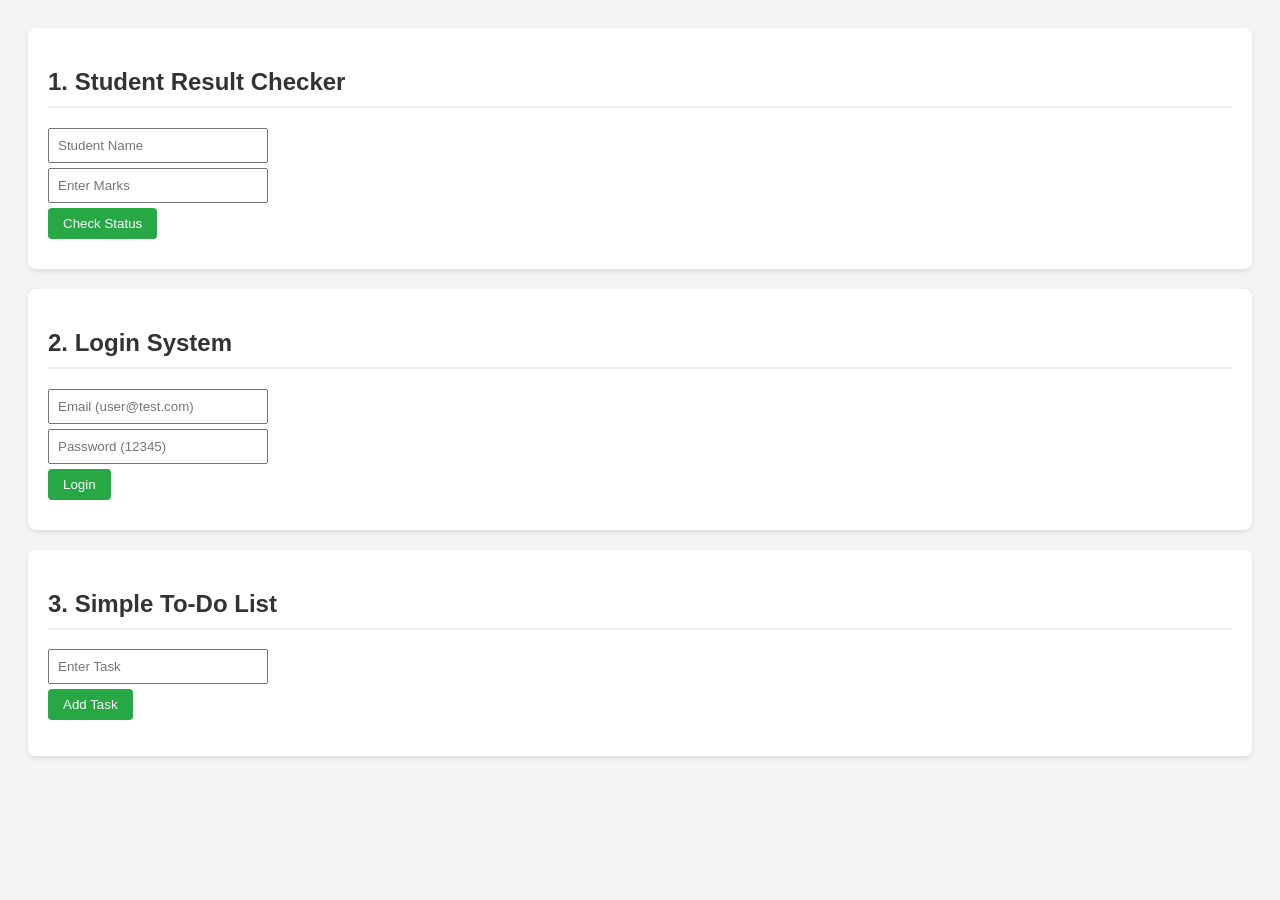
<file: obj arry airforsher/index.html>
<!DOCTYPE html>
<html lang="en">
<head>
    <meta charset="UTF-8">
    <meta name="viewport" content="width=device-width, initial-scale=1.0">
    <title>Document</title>
</head>
<body>


    <!DOCTYPE html>
<html lang="en">
<head>
    <meta charset="UTF-8">
    <title>Logic Systems Forms</title>
    <style>
        body { font-family: sans-serif; background: #f4f4f4; padding: 20px; }
        .card { background: white; padding: 20px; margin-bottom: 20px; border-radius: 8px; box-shadow: 0 2px 5px rgba(0,0,0,0.1); }
        h2 { color: #333; border-bottom: 2px solid #eee; padding-bottom: 10px; }
        input { padding: 8px; margin: 5px 0; width: 200px; display: block; }
        button { padding: 8px 15px; background: #28a745; color: white; border: none; cursor: pointer; border-radius: 4px; }
        button:hover { background: #218838; }
        .result { margin-top: 10px; font-weight: bold; color: #d9534f; }
    </style>
</head>
<body>

    <div class="card">
        <h2>1. Student Result Checker</h2>
        <input type="text" id="stuName" placeholder="Student Name">
        <input type="number" id="stuMarks" placeholder="Enter Marks">
        <button onclick="checkResult()">Check Status</button>
        <div id="res1" class="result"></div>
    </div>

    <div class="card">
        <h2>2. Login System</h2>
        <input type="email" id="email" placeholder="Email (user@test.com)">
        <input type="password" id="pass" placeholder="Password (12345)">
        <button onclick="login()">Login</button>
        <div id="res2" class="result"></div>
    </div>

    <div class="card">
        <h2>3. Simple To-Do List</h2>
        <input type="text" id="taskInput" placeholder="Enter Task">
        <button onclick="addTask()">Add Task</button>
        <ul id="taskList"></ul>
    </div>

    <script>
        // 1. Result Logic
        function checkResult() {
            let name = document.getElementById('stuName').value;
            let marks = document.getElementById('stuMarks').value;
            let resDiv = document.getElementById('res1');
            
            if(marks >= 40) {
                resDiv.style.color = "green";
                resDiv.innerHTML = name + " pass ho gaya! 🎉";
            } else {
                resDiv.style.color = "red";
                resDiv.innerHTML = name + " fail hai. ❌";
            }
        }

        // 2. Login Logic
        function login() {
            let email = document.getElementById('email').value;
            let pass = document.getElementById('pass').value;
            let resDiv = document.getElementById('res2');

            if(email === "user@test.com" && pass === "12345") {
                resDiv.style.color = "green";
                resDiv.innerText = "Login Successful! Welcome.";
            } else {
                resDiv.style.color = "red";
                resDiv.innerText = "Ghalat Email ya Password!";
            }
        }

        // 3. To-Do Logic
        let tasks = [];
        function addTask() {
            let input = document.getElementById('taskInput');
            if(input.value !== "") {
                tasks.push(input.value);
                displayTasks();
                input.value = "";
            }
        }

        function displayTasks() {
            let list = document.getElementById('taskList');
            list.innerHTML = ""; // List clear karein
            tasks.forEach((item, index) => {
                list.innerHTML += `<li>${item} <button onclick="deleteTask(${index})" style="background:red; padding:2px 5px; font-size:10px;">Delete</button></li>`;
            });
        }

        function deleteTask(index) {
            tasks.splice(index, 1);
            displayTasks();
        }
    </script>
</body>
</html>
</file>
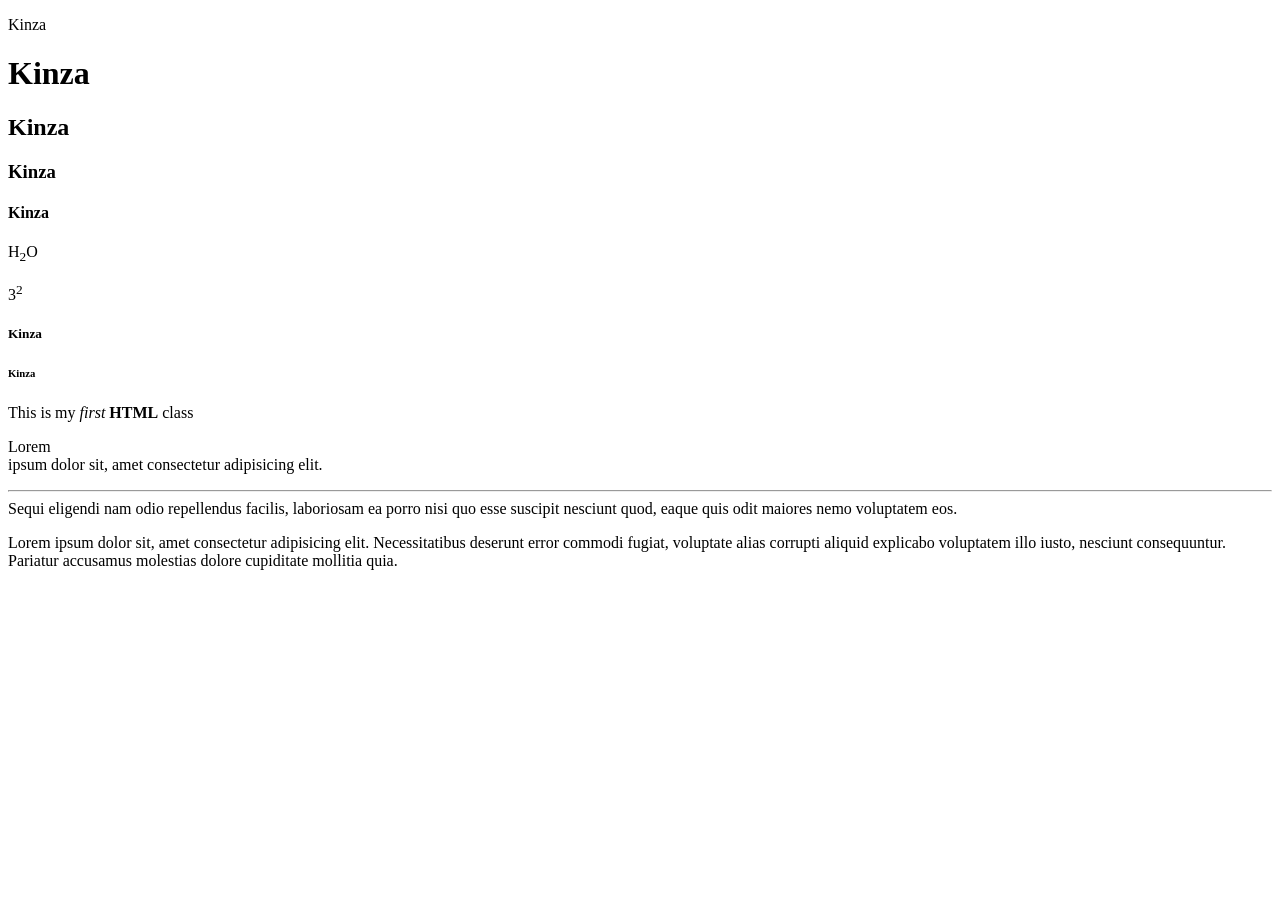
<file: chp 1 & 2/index1.html>
<!DOCTYPE html>
<html lang="en">
<head>
    <meta charset="UTF-8">
    <meta name="viewport" content="width=device-width, initial-scale=1.0">
    <title>chepter 1 & 2</title>
    <!-- 16/sep/25 -->
</head>
<body>
    <html>

<head>
    <title>
        Structure
    </title>
</head>

<body>
    <p>Kinza</p>
    <h1>Kinza</h1>
    <h2>Kinza</h2>
    <h3>Kinza</h3>
    <h4>Kinza</h4>
    <p>H<sub>2</sub>O</p>
    <p>3<sup>2</sup></p>
    <h5>Kinza</h5>
    <h6>Kinza</h6>
    <p></p>
    <p>This is my <i>first</i> <b>HTML</b> class</p>
    <p>Lorem <br />ipsum dolor sit, amet consectetur adipisicing elit.
        <hr /> Sequi eligendi nam odio repellendus facilis, laboriosam ea porro nisi quo esse suscipit nesciunt quod,
        eaque quis odit maiores nemo voluptatem eos.
    </p>
    <p>Lorem ipsum dolor sit, amet consectetur adipisicing elit. Necessitatibus deserunt error commodi fugiat, voluptate
        alias corrupti aliquid explicabo voluptatem illo iusto, nesciunt consequuntur. Pariatur accusamus molestias
        dolore cupiditate mollitia quia.</p>
</body>
</html>
</file>
<file: 6 Dec/style.css>
*{
    background-color:pink;
    font-family: Arial, Helvetica, sans-serif;
    margin: 0;
    padding: 0;
}
.container{
    display: flex;
    justify-content: space-between;
    width: 90%;
    margin: auto;
    align-items: center;
    margin-top: 20px;
}
.sec1{
    display: flex;
    gap: 30px;
    align-items:center;
}
.sec1 a{
    text-decoration: none;
    color: rgb(44, 43, 43);
    font-size: 19px;
}
.logo img{
    width: 180px;
    height: 150px;
    border-radius: 100%;
}
.sec1 img{
    width: 30px;
    height: 30px;
}
.menu {
    display: none;
}
@media (max-width:1024px) {
    .sec1 a{
        font-size:15px ;
    }
    .logo img{
        width: 150px;
        height:120px ;
    }
}
@media (max-width:800px){
    .sec1{
        display: none;
    }
    .menu {
        display: block;
    }
    .menu img{
        width: 50px;
        height: 50px;
    }
}
@media (max-width:320px) {
    .logo img{
        width: 90px;
        height: 70px;
    }
    .menu img{
        width: 30px;
        height: 30px;
    }

}


 /* navbar styling done */

 /* hero section styled from here */

 .main-container{
    display: flex;
    flex-direction: row;
    justify-content: space-between;
    align-items: center;
    width: 80%;
    gap: 40px;
    margin: auto;
 }
 .left-sec{
   color: rgb(36, 35, 35) ;
   width: 50%;
 }
 .left-sec h1{
    font-size: 80px;
 }
 .left-sec p{
font-size: 25px;
line-height: 3rem;
margin-top: 20px;
margin-bottom: 40px;
}
.left-sec button{
    background-color: white;
    text-align: center;
    font-size: 15px;
    padding: 20px;
    border: none;
    font-weight: bold;
}
.right-sec {
width: 50%;
}
.right-sec img{
    width: 600px;
float: right;
}
@media (max-width:1400px) {
    .left-sec h1{
        font-size: 60px;
    }
  .right-sec img{
    width: 500px;
  }
}
@media (max-width:1100px){
    .main-container{
        display: flex;
       flex-direction: column;
       margin-top: 30px;
    }
    .left-sec {
        width: 100%;
    }
    .right-sec{
        width: 100%;
    }
      .right-sec img{
        width: 100%;
     float: none;
    }
 
}
@media (max-width:320px) {
    .left-sec h1{
        font-size: 35px;
    }
    .left-sec p{
        font-size: 17px;
        line-height: 1.4rem;
    }
}
</file>
